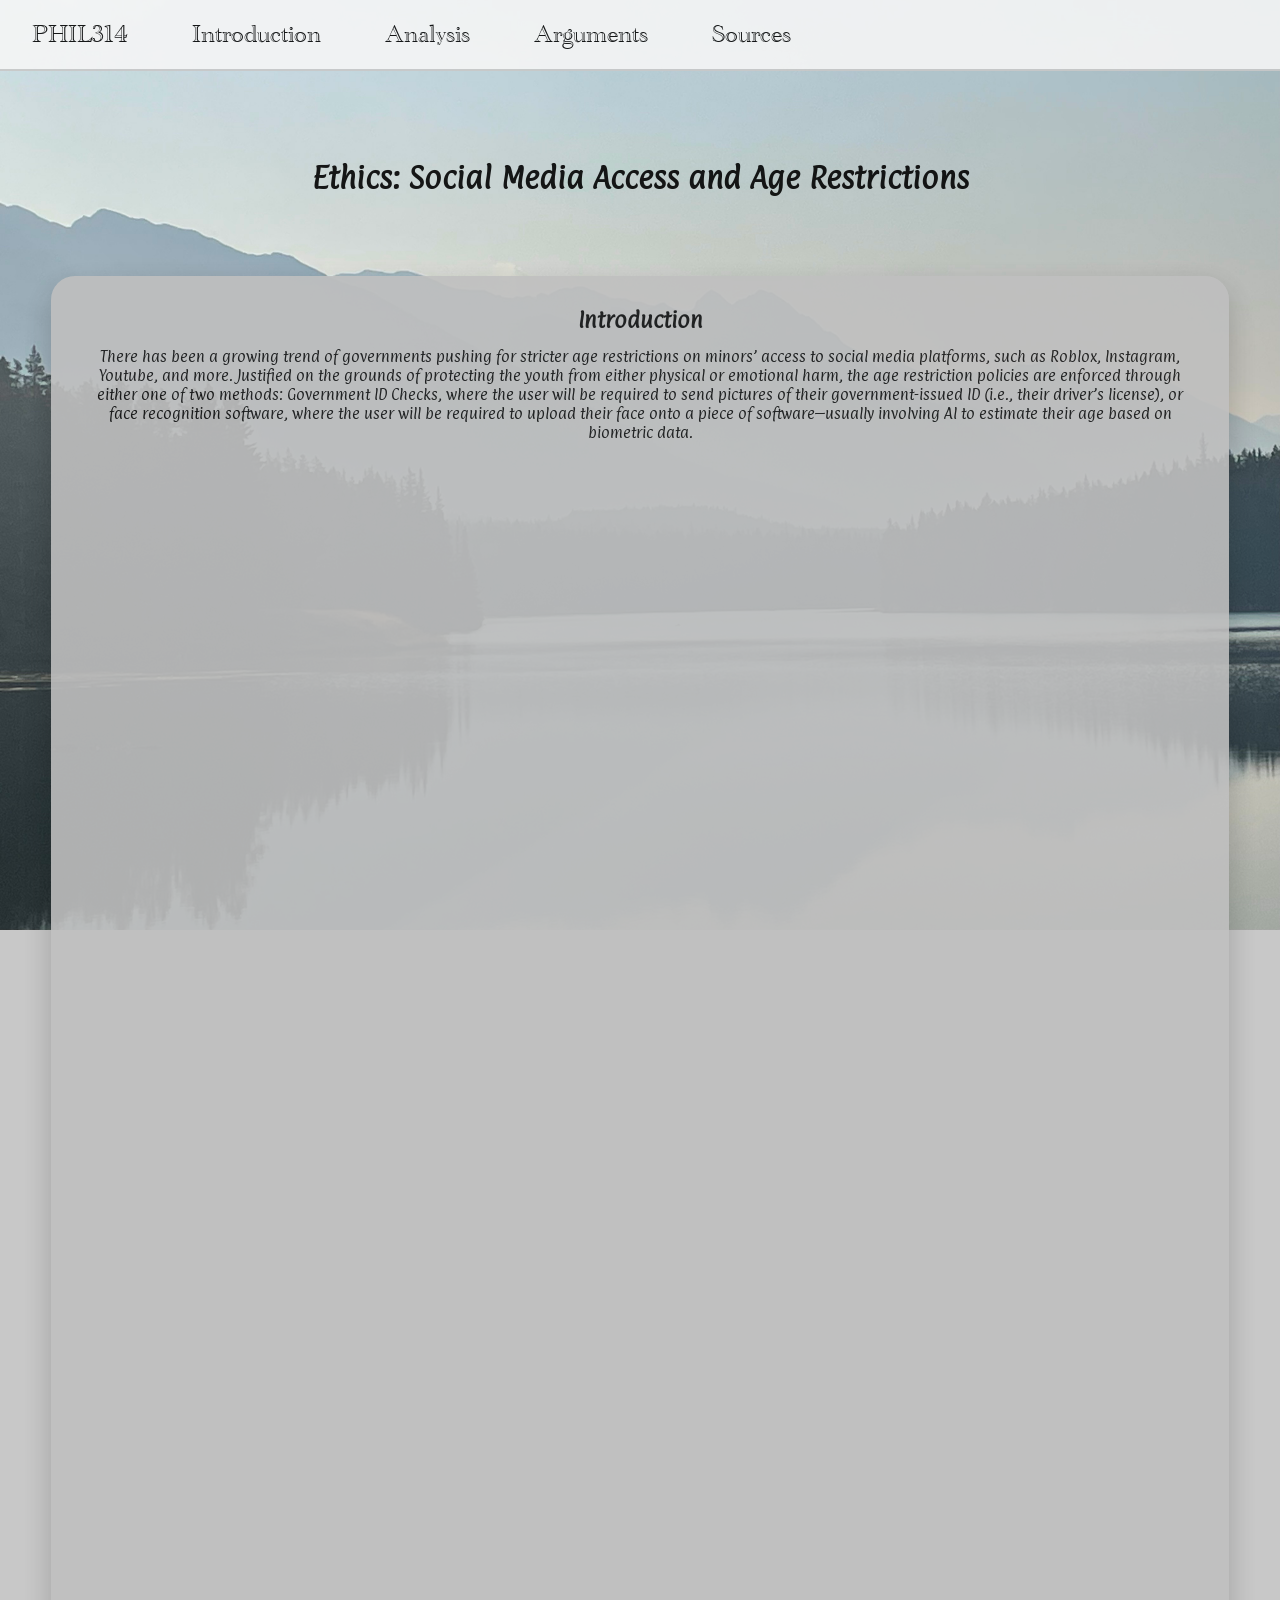
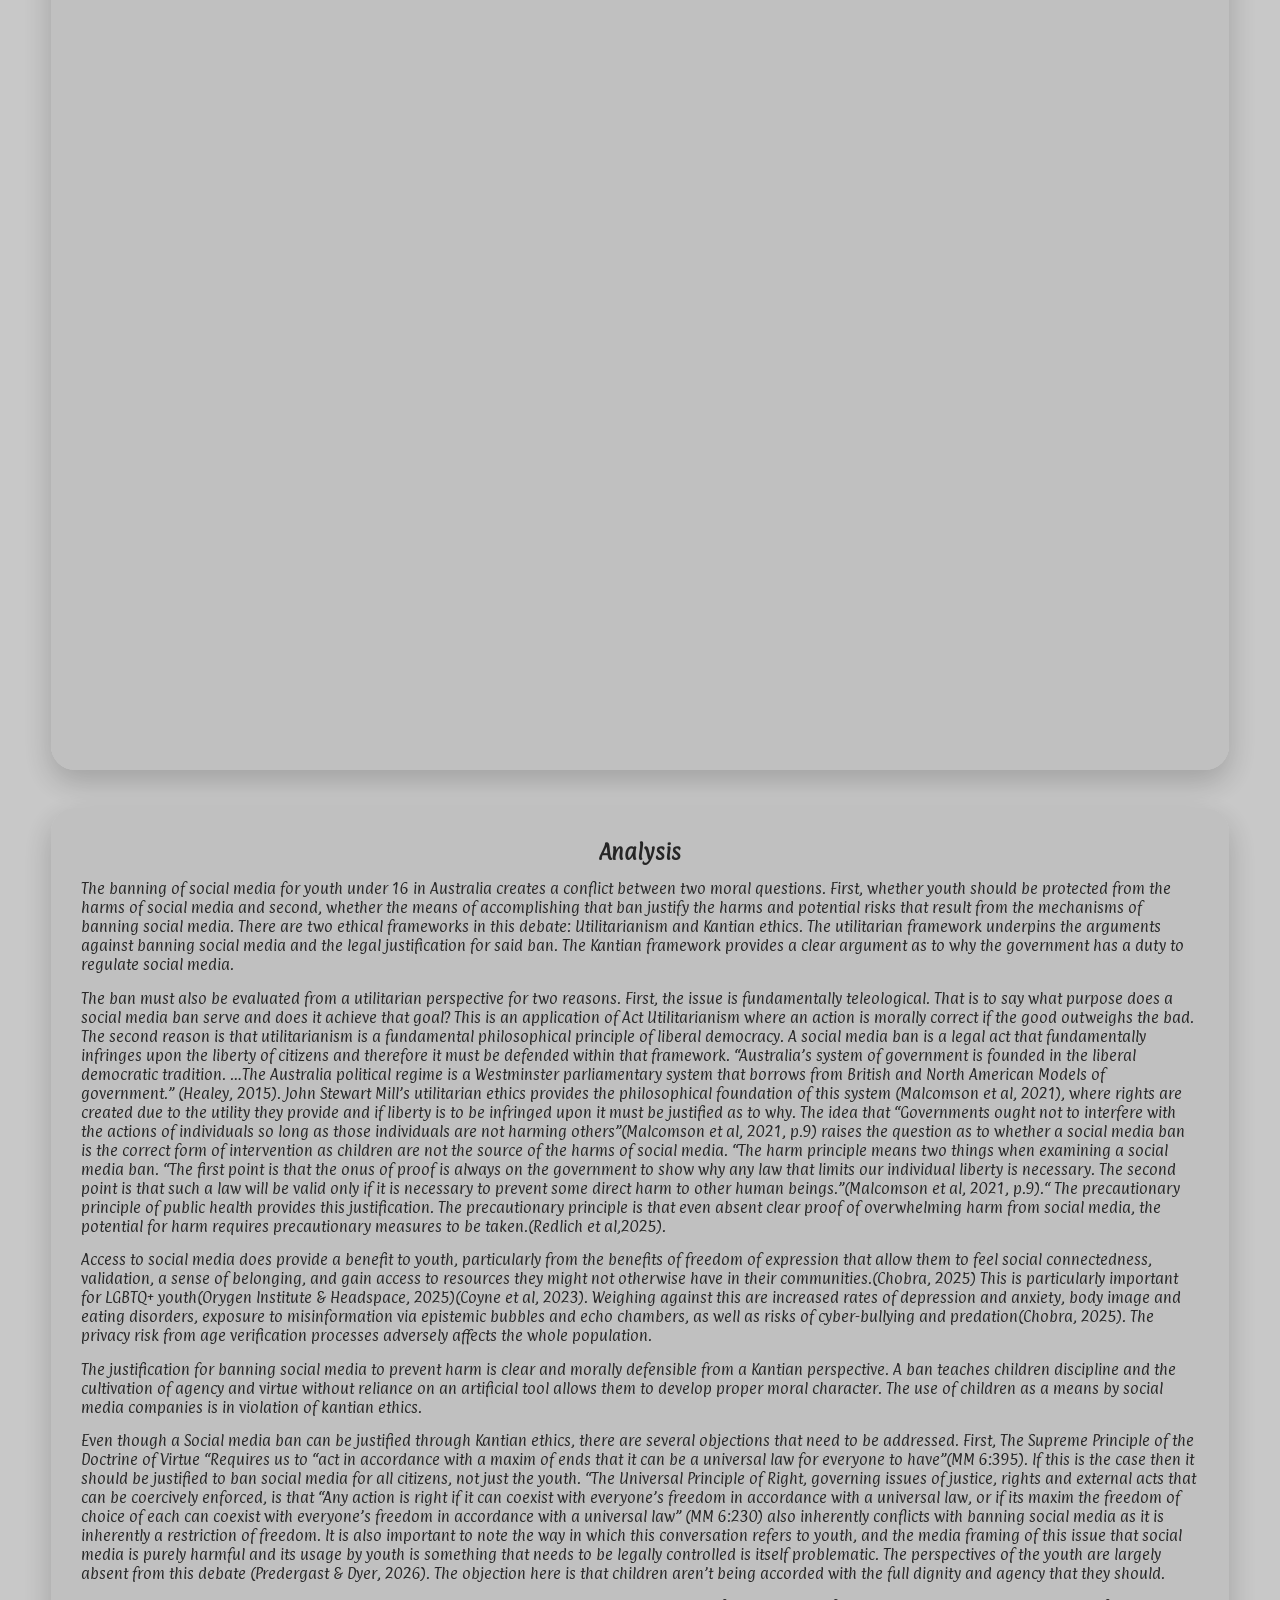
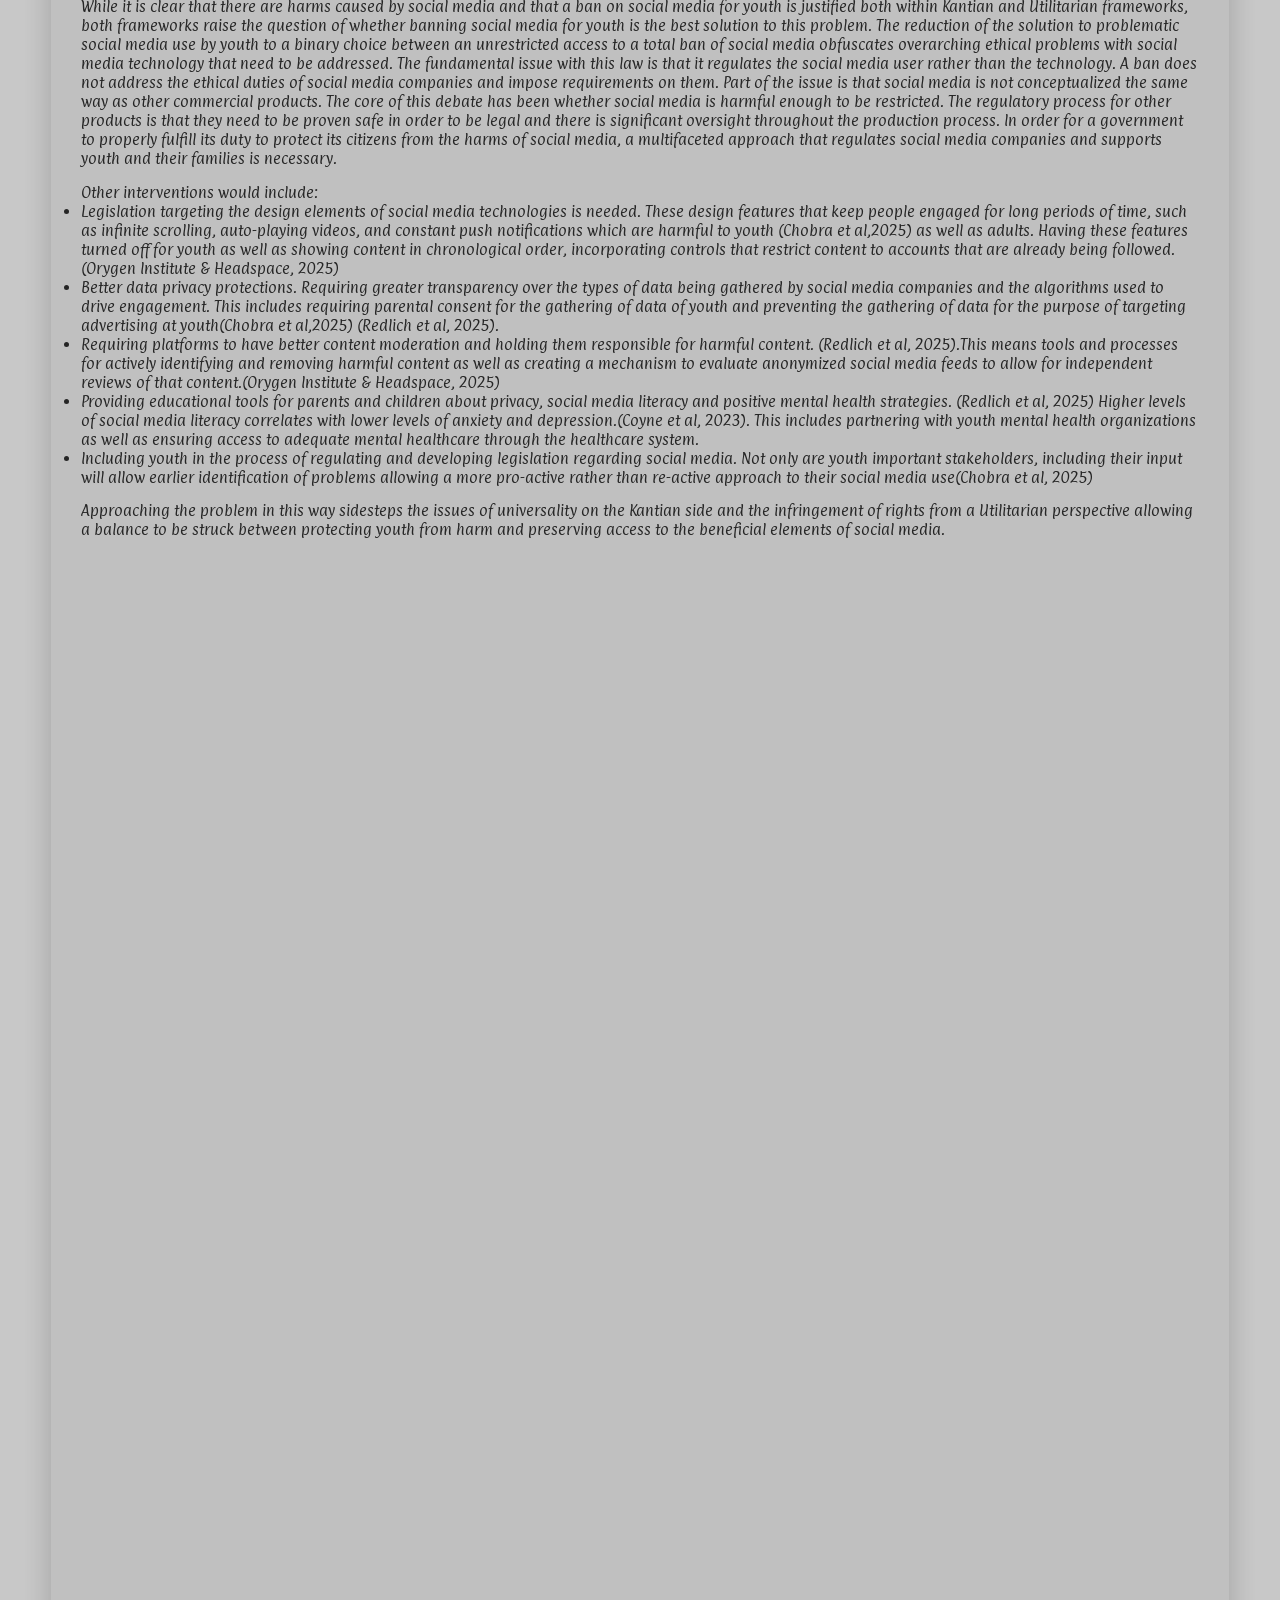
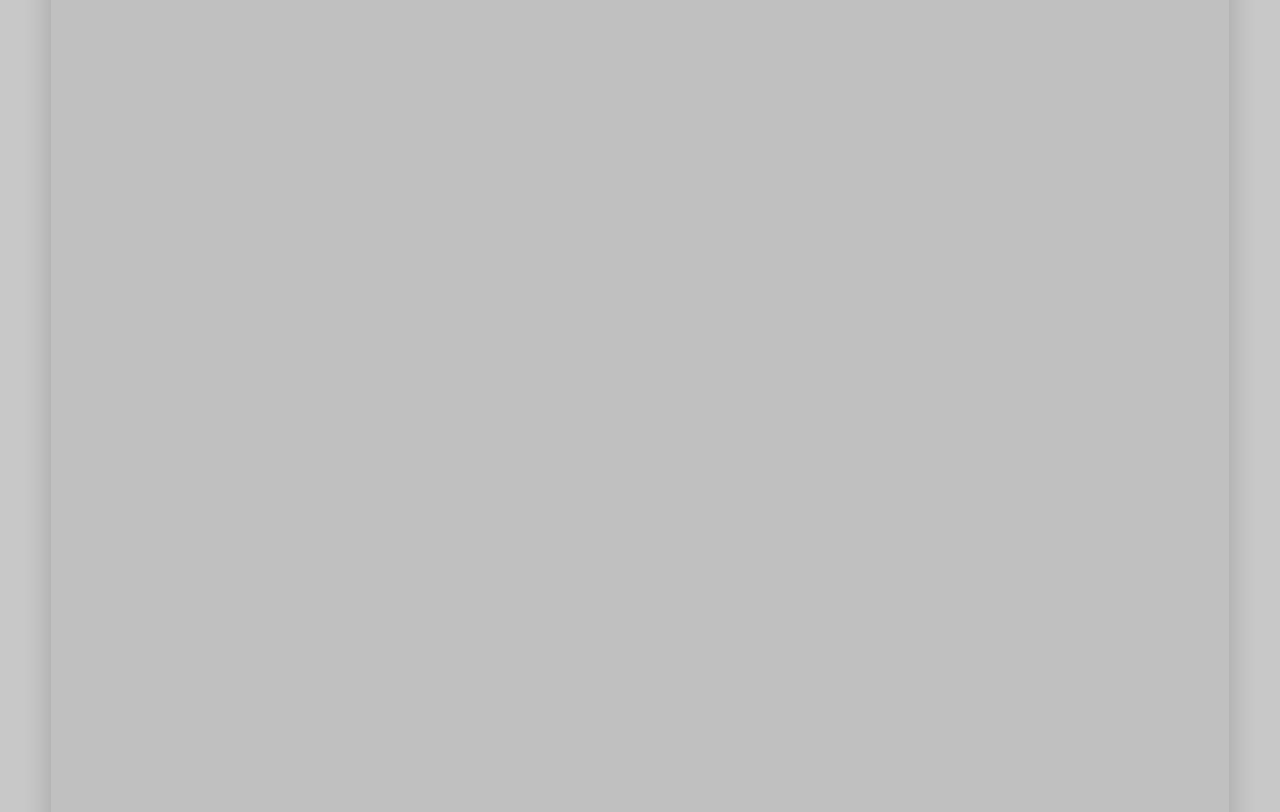
<file: index.html>
<!DOCTYPE html>
<html>

<head>
    <title>Ethics Website</title>
    <link rel="stylesheet" href="./stylesheet.css">
    <meta name="viewport" content="width=device-width, initial-scale=1.0" charset="UTF-8">
</head>

<body class="page bg-image">
    <header>
        <nav>
            <ul>
                <tittle>PHIL314</tittle> <!-- This title is completely optional. -->
                <a href="#introduction" data-nav>Introduction</a>
                <a href="#analysis" data-nav>Analysis</a>
                <a href="#arguments" data-nav>Arguments</a>
                <a href="#sources" data-nav>Sources</a>
            </ul>
        </nav>
    </header>
    <!-- The non-embedded section. -->
    <div class="title-page">
        <h1>Ethics: Social Media Access and Age Restrictions</h1>
    </div>

    <!-- The embedded sections. -->
    <section id="introduction" class="embed-section">
        <iframe data-embed="true" data-embed-id="introduction" src="introduction.html?embed=introduction"
            title="Introduction" scrolling="no"></iframe>
    </section>
    <section id="analysis" class="embed-section embed-section--clip">
        <div class="embed-frame">
            <iframe data-embed="true" data-embed-id="analysis" src="analysis.html?embed=analysis" title="Analysis"
                scrolling="no"></iframe>
        </div>
    </section>
    <section id="arguments" class="embed-section">
        <iframe data-embed="true" data-embed-id="arguments" src="arguments.html?embed=arguments" title="Arguments"
            scrolling="no"></iframe>
    </section>
    <section id="sources" class="embed-section">
        <iframe data-embed="true" data-embed-id="sources" src="sources.html?embed=sources" title="Sources"
            scrolling="no"></iframe>
    </section>

    <!-- DO NOT TOUCH!  -->
    <script>
        (function () {
            var header = document.querySelector("header");
            var links = document.querySelectorAll("nav a[data-nav]");
            var sections = document.querySelectorAll(".embed-section");
            var iframes = document.querySelectorAll("iframe[data-embed='true']");

            // To identify which header is currently active.
            function activeSectionId() {
                var navH = header.offsetHeight;
                var y = window.scrollY + navH + 32;
                var active = "top";
                sections.forEach(function (sec) {
                    if (sec.offsetTop <= y) active = sec.id;
                });
                return active;
            }
            // Changes the Nav bar activity based on what the header is
            function syncNavAndHeader() {
                var active = activeSectionId();
                header.dataset.activeSection = active;
                links.forEach(function (a) {
                    a.removeAttribute("id");
                    if (active !== "top" && a.getAttribute("href") === "#" + active) {
                        a.id = "active";
                    }
                });
            }

            function measureIframeDocHeight(doc) {
                var b = doc.body;
                var e = doc.documentElement;
                if (!b || !e) return 0;
                return Math.max(
                    b.scrollHeight,
                    e.scrollHeight,
                    b.offsetHeight,
                    e.offsetHeight
                );
            }

            // Resize iframes to match embedded document height (fonts / lists need offsetHeight + postMessage).
            function resizeIframeToContent(iframe) {
                try {
                    var doc = iframe.contentDocument || iframe.contentWindow.document;
                    if (!doc) return;
                    var height = measureIframeDocHeight(doc);
                    if (height > 0) {
                        var newH = Math.ceil(height) + 2;
                        var curH = parseFloat(iframe.style.height) || 0;
                        if (Math.abs(curH - newH) > 2) {
                            iframe.style.height = newH + "px";
                        }
                    }
                } catch (e) {
                    /* same-origin only */
                }
            }

            function resizeAllIframes() {
                iframes.forEach(function (iframe) {
                    resizeIframeToContent(iframe);
                });
            }

            if (document.fonts && document.fonts.ready) {
                document.fonts.ready.then(function () {
                    resizeAllIframes();
                    requestAnimationFrame(resizeAllIframes);
                });
            }

            iframes.forEach(function (iframe) {
                // Initial sizing once content is ready.
                iframe.addEventListener("load", function () {
                    resizeIframeToContent(iframe);
                    // Re-sync nav after layout changes.
                    requestAnimationFrame(syncNavAndHeader);
                });
            });

            window.addEventListener("resize", function () {
                iframes.forEach(function (iframe) {
                    resizeIframeToContent(iframe);
                });
                syncNavAndHeader();
            });

            // Allow embedded pages to request height updates after async layout changes.
            window.addEventListener("message", function (event) {
                var data = event && event.data;
                if (!data || data.type !== "iframe-resize" || !data.embedId) return;
                var iframe = document.querySelector("iframe[data-embed-id='" + data.embedId + "']");
                if (!iframe) return;
                if (typeof data.height === "number" && data.height > 0) {
                    var newH = Math.ceil(data.height) + 2;
                    var curH = parseFloat(iframe.style.height) || 0;
                    if (Math.abs(curH - newH) > 2) {
                        iframe.style.height = newH + "px";
                        requestAnimationFrame(syncNavAndHeader);
                    }
                }
            });

            // Syncing nav bar + header
            window.addEventListener("scroll", syncNavAndHeader, { passive: true });
            window.addEventListener("hashchange", syncNavAndHeader);
            window.addEventListener("load", function () {
                requestAnimationFrame(syncNavAndHeader);
                // In case load events happened before listeners or caching.
                resizeAllIframes();
            });
            syncNavAndHeader();
        })();
    </script>
</body>

</html>
</file>
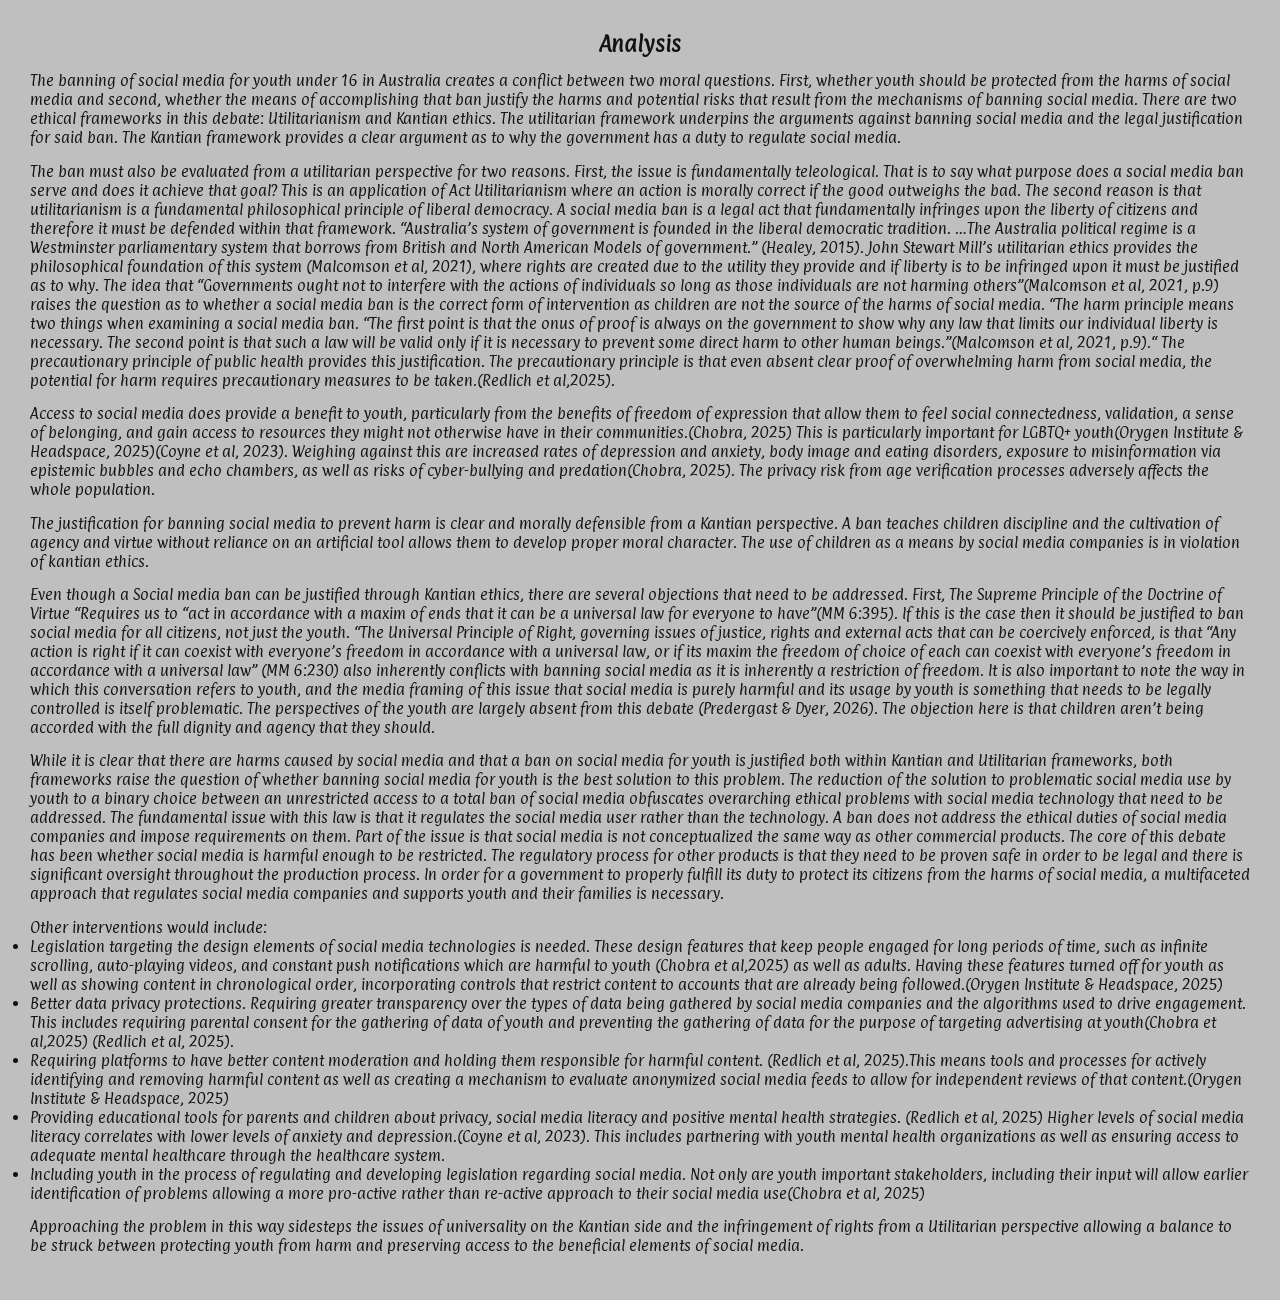
<file: analysis.html>
<!DOCTYPE html>

<html>

<head>
    <title>Ethics Website</title>
    <link rel="stylesheet" href="./stylesheet.css">
    <meta name="viewport" content="width=device-width, initial-scale=1.0" charset="UTF-8">
</head>

<body class="embedded analysis">
    <section>
        <h2>Analysis</h2>
        <!-- Evaluation(s) here -->
        <p>The banning of social media for youth under 16 in Australia creates a conflict between two moral questions.
            First, whether youth should be protected from the harms of social media and second, whether the means of
            accomplishing that ban justify the harms and potential risks that result from the mechanisms of banning
            social media. There are two ethical frameworks in this debate: Utilitarianism and Kantian ethics. The
            utilitarian framework underpins the arguments against banning social media and the legal justification for
            said ban. The Kantian framework provides a clear argument as to why the government has a duty to regulate
            social media.
        </p>
        <p>The ban must also be evaluated from a utilitarian perspective for two reasons. First, the issue is
            fundamentally teleological. That is to say what purpose does a social media ban serve and does it achieve
            that goal? This is an application of Act Utilitarianism where an action is morally correct if the good
            outweighs the bad. The second reason is that utilitarianism is a fundamental philosophical principle of
            liberal democracy. A social media ban is a legal act that fundamentally infringes upon the liberty of
            citizens and therefore it must be defended within that framework. “Australia’s system of government is
            founded in the liberal democratic tradition. …The Australia political regime is a Westminster parliamentary
            system that borrows from British and North American Models of government.” (Healey, 2015). John Stewart
            Mill’s utilitarian ethics provides the philosophical foundation of this system (Malcomson et al, 2021),
            where rights are created due to the utility they provide and if liberty is to be infringed upon it must be
            justified as to why. The idea that “Governments ought not to interfere with the actions of individuals so
            long as those individuals are not harming others”(Malcomson et al, 2021, p.9) raises the question as to
            whether a social media ban is the correct form of intervention as children are not the source of the harms
            of social media. “The harm principle means two things when examining a social media ban. “The first point is
            that the onus of proof is always on the government to show why any law that limits our individual liberty is
            necessary. The second point is that such a law will be valid only if it is necessary to prevent some direct
            harm to other human beings.”(Malcomson et al, 2021, p.9).“ The precautionary principle of public health
            provides this justification. The precautionary principle is that even absent clear proof of overwhelming
            harm from social media, the potential for harm requires precautionary measures to be taken.(Redlich et
            al,2025).</p>
        <p>Access to social media does provide a benefit to youth, particularly from the benefits of freedom of
            expression that allow them to feel social connectedness, validation, a sense of belonging, and gain access
            to resources they might not otherwise have in their communities.(Chobra, 2025) This is particularly
            important for LGBTQ+ youth(Orygen Institute & Headspace, 2025)(Coyne et al, 2023). Weighing against this are
            increased rates of depression and anxiety, body image and eating disorders, exposure to misinformation via
            epistemic bubbles and echo chambers, as well as risks of cyber-bullying and predation(Chobra, 2025). The
            privacy risk from age verification processes adversely affects the whole population.
        </p>
        <p>The justification for banning social media to prevent harm is clear and morally defensible from a Kantian
            perspective. A ban teaches children discipline and the cultivation of agency and virtue without reliance on
            an artificial tool allows them to develop proper moral character. The use of children as a means by social
            media companies is in violation of kantian ethics.
        </p>
        <p>
            Even though a Social media ban can be justified through Kantian ethics, there are several objections that
            need to be addressed. First, The Supreme Principle of the Doctrine of Virtue “Requires us to “act in
            accordance with a maxim of ends that it can be a universal law for everyone to have”(MM 6:395). If this is
            the case then it should be justified to ban social media for all citizens, not just the youth. “The
            Universal Principle of Right, governing issues of justice, rights and external acts that can be coercively
            enforced, is that “Any action is right if it can coexist with everyone’s freedom in accordance with a
            universal law, or if its maxim the freedom of choice of each can coexist with everyone’s freedom in
            accordance with a universal law” (MM 6:230) also inherently conflicts with banning social media as it is
            inherently a restriction of freedom. It is also important to note the way in which this conversation refers
            to youth, and the media framing of this issue that social media is purely harmful and its usage by youth is
            something that needs to be legally controlled is itself problematic. The perspectives of the youth are
            largely absent from this debate (Predergast & Dyer, 2026). The objection here is that children aren’t being
            accorded with the full dignity and agency that they should.
        </p>
        <p>While it is clear that there are harms caused by social media and that a ban on social media for youth is
            justified both within Kantian and Utilitarian frameworks, both frameworks raise the question of whether
            banning social media for youth is the best solution to this problem. The reduction of the solution to
            problematic social media use by youth to a binary choice between an unrestricted access to a total ban of
            social media obfuscates overarching ethical problems with social media technology that need to be addressed.
            The fundamental issue with this law is that it regulates the social media user rather than the technology. A
            ban does not address the ethical duties of social media companies and impose requirements on them. Part of
            the issue is that social media is not conceptualized the same way as other commercial products. The core of
            this debate has been whether social media is harmful enough to be restricted. The regulatory process for
            other products is that they need to be proven safe in order to be legal and there is significant oversight
            throughout the production process. In order for a government to properly fulfill its duty to protect its
            citizens from the harms of social media, a multifaceted approach that regulates social media companies and
            supports youth and their families is necessary. </p>
        <ul>
            Other interventions would include:
            <li>Legislation targeting the design elements of social media technologies is needed. These design features
                that keep people engaged for long periods of time, such as infinite scrolling, auto-playing videos, and
                constant push notifications which are harmful to youth (Chobra et al,2025) as well as adults. Having
                these features turned off for youth as well as showing content in chronological order, incorporating
                controls that restrict content to accounts that are already being followed.(Orygen Institute &
                Headspace, 2025)</li>
            <li>Better data privacy protections. Requiring greater transparency over the types of data being gathered by
                social media companies and the algorithms used to drive engagement. This includes requiring parental
                consent for the gathering of data of youth and preventing the gathering of data for the purpose of
                targeting advertising at youth(Chobra et al,2025) (Redlich et al, 2025).</li>
            <li>Requiring platforms to have better content moderation and holding them responsible for harmful content.
                (Redlich et al, 2025).This means tools and processes for actively identifying and removing harmful
                content as well as creating a mechanism to evaluate anonymized social media feeds to allow for
                independent reviews of that content.(Orygen Institute & Headspace, 2025)</li>
            <li>Providing educational tools for parents and children about privacy, social media literacy and positive
                mental health strategies. (Redlich et al, 2025) Higher levels of social media literacy correlates with
                lower levels of anxiety and depression.(Coyne et al, 2023). This includes partnering with youth mental
                health organizations as well as ensuring access to adequate mental healthcare through the healthcare
                system.</li>
            <li>Including youth in the process of regulating and developing legislation regarding social media. Not only
                are youth important stakeholders, including their input will allow earlier identification of problems
                allowing a more pro-active rather than re-active approach to their social media use(Chobra et al, 2025)
            </li>
        </ul>
        <p>Approaching the problem in this way sidesteps the issues of universality on the Kantian side and the
            infringement of rights from a Utilitarian perspective allowing a balance to be struck between protecting
            youth from harm and preserving access to the beneficial elements of social media.</p>
    </section>
    <script>
        (function () {
            var embedId = new URLSearchParams(window.location.search).get("embed");
            if (!embedId) return;

            function measureHeight() {
                var b = document.body;
                var e = document.documentElement;
                if (!b || !e) return 0;
                return Math.max(
                    b.scrollHeight,
                    e.scrollHeight,
                    b.offsetHeight,
                    e.offsetHeight
                );
            }

            var lastPostedHeight = 0;
            var stableCount = 0;
            var debounceTimer = null;
            var ro = null;

            // Only stop once height stabilizes (prevents infinite feedback loops).
            function maybeStop() {
                // When the height hasn’t changed much for a few checks, we assume we’re at the end.
                if (stableCount >= 3 && ro) {
                    ro.disconnect();
                    ro = null;
                }
            }

            function postHeightNow() {
                var height = measureHeight();
                if (!(height > 0)) return;

                var h = Math.ceil(height);
                var delta = lastPostedHeight ? Math.abs(h - lastPostedHeight) : 99999;

                // Treat tiny diffs as “stable” to avoid subpixel churn.
                if (delta <= 2) {
                    stableCount += 1;
                } else {
                    stableCount = 0;
                    lastPostedHeight = h;
                }

                maybeStop();

                // Post only when we think we still need to adjust.
                if (delta > 2 || lastPostedHeight === 0) {
                    window.parent.postMessage(
                        { type: "iframe-resize", embedId: embedId, height: h },
                        "*"
                    );
                }
            }

            function schedulePostHeight() {
                if (debounceTimer) clearTimeout(debounceTimer);
                debounceTimer = setTimeout(function () {
                    debounceTimer = null;
                    postHeightNow();
                }, 80);
            }

            window.addEventListener("load", schedulePostHeight);
            window.addEventListener("resize", schedulePostHeight);

            schedulePostHeight();
            requestAnimationFrame(schedulePostHeight);
            requestAnimationFrame(schedulePostHeight);

            if (document.fonts && document.fonts.ready) {
                document.fonts.ready.then(function () {
                    schedulePostHeight();
                    requestAnimationFrame(schedulePostHeight);
                });
            }

            // ResizeObserver can cause feedback loops when the parent adjusts iframe height.
            // We keep it, but we disconnect once the layout stops changing.
            if (window.ResizeObserver) {
                ro = new ResizeObserver(function () {
                    schedulePostHeight();
                });
                ro.observe(document.documentElement);
            }
        })();
    </script>
</body>

</html>
</file>
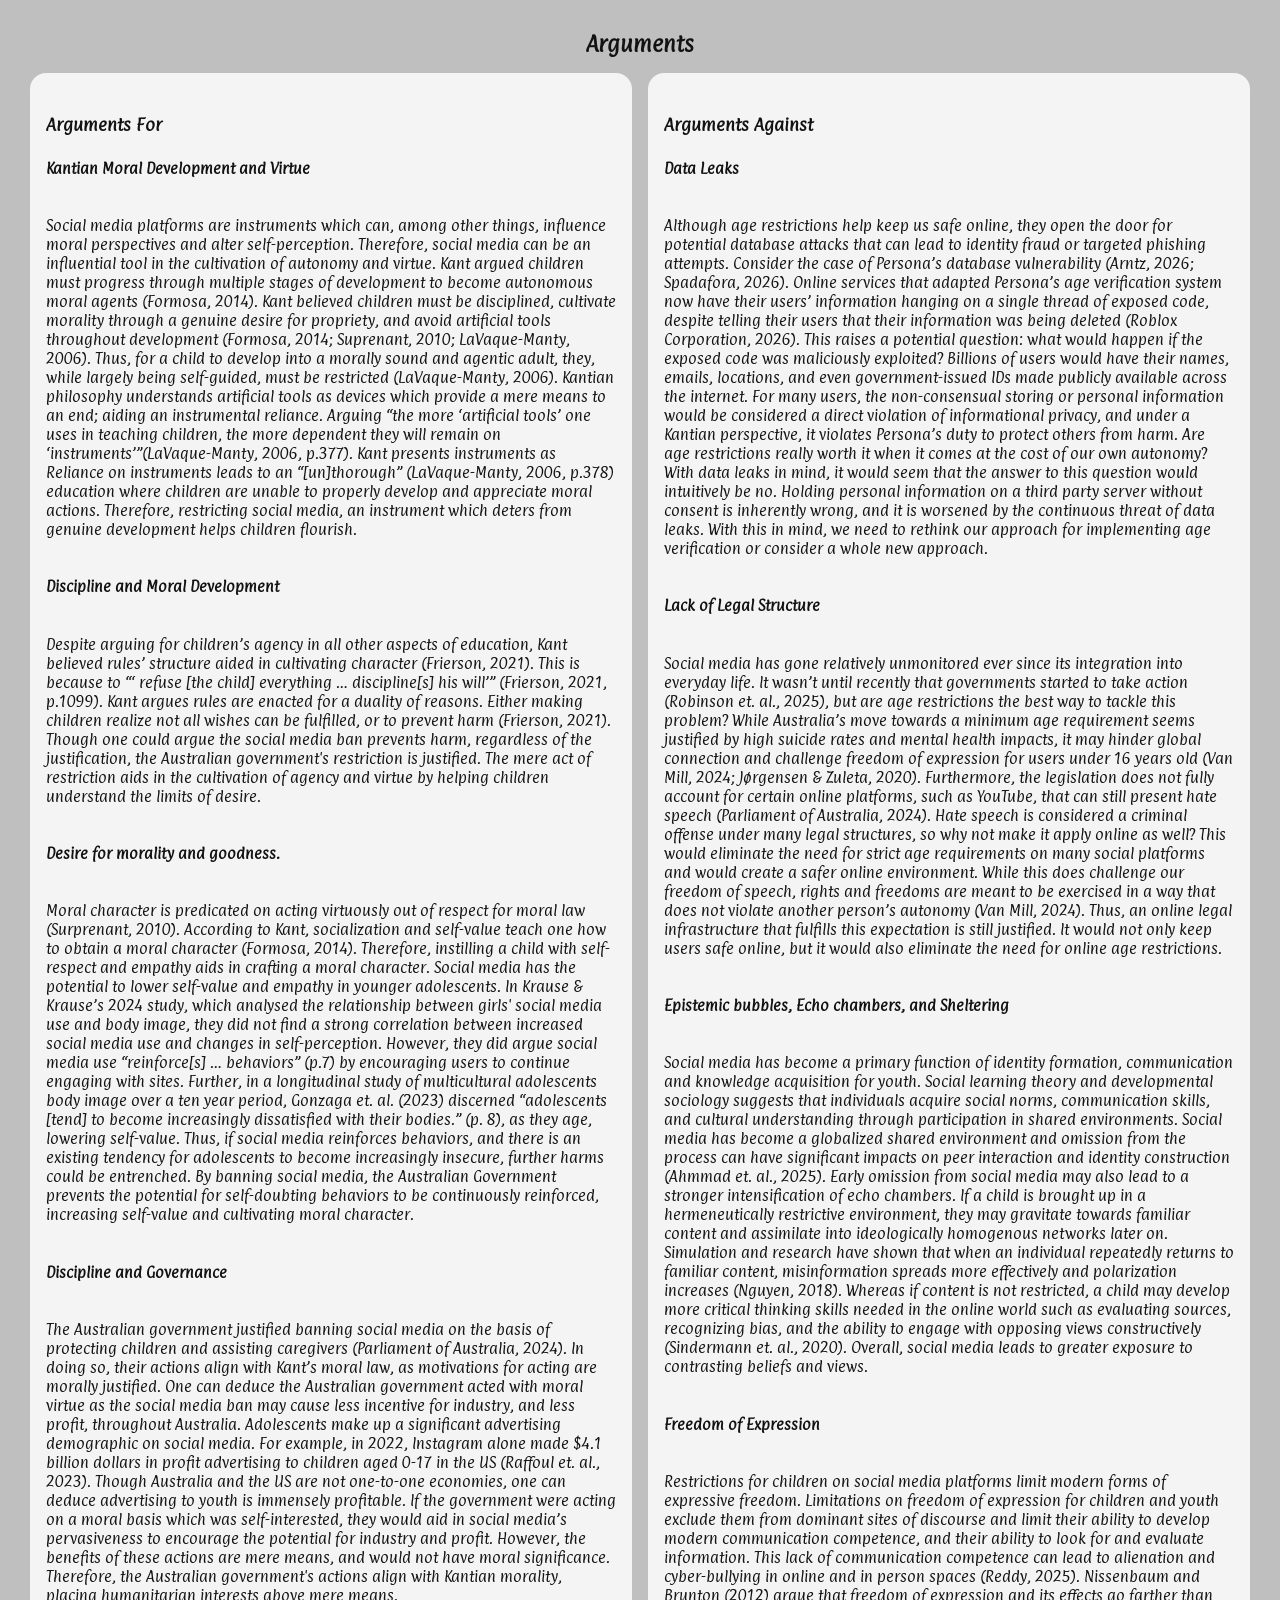
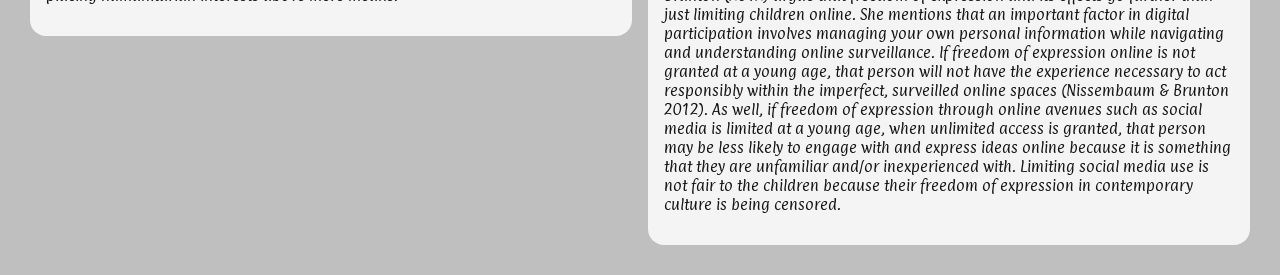
<file: arguments.html>
<!DOCTYPE html>

<html>

<head>
    <title>Ethics Website</title>
    <link rel="stylesheet" href="./stylesheet.css">
    <meta name="viewport" content="width=device-width, initial-scale=1.0" charset="UTF-8">
</head>

<body class="embedded arguments">
    <section class="arguments-page">
        <h2>Arguments</h2>
        <div class="arguments-grid">
            <div class="argument-column">
                <h3>Arguments For</h3>
                <h4>Kantian Moral Development and Virtue</h4>
                <p>
                    Social media platforms are instruments which can, among other things, influence moral perspectives
                    and alter self-perception. Therefore, social media can be an influential tool in the cultivation of
                    autonomy and virtue.

                    Kant argued children must progress through multiple stages of development to become autonomous moral
                    agents (Formosa, 2014). Kant believed children must be disciplined, cultivate morality through a
                    genuine desire for propriety, and avoid artificial tools throughout development (Formosa, 2014;
                    Suprenant, 2010; LaVaque-Manty, 2006). Thus, for a child to develop into a morally sound and agentic
                    adult, they, while largely being self-guided, must be restricted (LaVaque-Manty, 2006).

                    Kantian philosophy understands artificial tools as devices which provide a mere means to an end;
                    aiding an instrumental reliance. Arguing “the more ‘artificial tools’ one uses in teaching children,
                    the more dependent they will remain on ‘instruments’”(LaVaque-Manty, 2006, p.377). Kant presents
                    instruments as Reliance on instruments leads to an “[un]thorough” (LaVaque-Manty, 2006, p.378)
                    education where children are unable to properly develop and appreciate moral actions. Therefore,
                    restricting social media, an instrument which deters from genuine development helps children
                    flourish.
                </p>
                <h4>Discipline and Moral Development</h4>
                <p>
                    Despite arguing for children’s agency in all other aspects of education, Kant believed rules’
                    structure aided in cultivating character (Frierson, 2021). This is because to “‘ refuse [the child]
                    everything … discipline[s] his will’” (Frierson, 2021, p.1099). Kant argues rules are enacted for a
                    duality of reasons. Either making children realize not all wishes can be fulfilled, or to prevent
                    harm (Frierson, 2021). Though one could argue the social media ban prevents harm, regardless of the
                    justification, the Australian government's restriction is justified. The mere act of restriction
                    aids in the cultivation of agency and virtue by helping children understand the limits of desire.
                </p>
                <h4>Desire for morality and goodness.</h4>
                <p>
                    Moral character is predicated on acting virtuously out of respect for moral law (Surprenant, 2010).
                    According to Kant, socialization and self-value teach one how to obtain a moral character (Formosa,
                    2014). Therefore, instilling a child with self-respect and empathy aids in crafting a moral
                    character. Social media has the potential to lower self-value and empathy in younger adolescents. In
                    Krause & Krause’s 2024 study, which analysed the relationship between girls' social media use and
                    body image, they did not find a strong correlation between increased social media use and changes in
                    self-perception. However, they did argue social media use “reinforce[s] … behaviors” (p.7) by
                    encouraging users to continue engaging with sites. Further, in a longitudinal study of multicultural
                    adolescents body image over a ten year period, Gonzaga et. al. (2023) discerned “adolescents [tend]
                    to become increasingly dissatisfied with their bodies.” (p. 8), as they age, lowering self-value.
                    Thus, if social media reinforces behaviors, and there is an existing tendency for adolescents to
                    become increasingly insecure, further harms could be entrenched. By banning social media, the
                    Australian Government prevents the potential for self-doubting behaviors to be continuously
                    reinforced, increasing self-value and cultivating moral character.
                </p>
                <h4>Discipline and Governance</h4>
                <p>
                    The Australian government justified banning social media on the basis of protecting children and
                    assisting caregivers (Parliament of Australia, 2024). In doing so, their actions align with Kant’s
                    moral law, as motivations for acting are morally justified. One can deduce the Australian government
                    acted with moral virtue as the social media ban may cause less incentive for industry, and less
                    profit, throughout Australia. Adolescents make up a significant advertising demographic on social
                    media. For example, in 2022, Instagram alone made $4.1 billion dollars in profit advertising to
                    children aged 0-17 in the US (Raffoul et. al., 2023). Though Australia and the US are not one-to-one
                    economies, one can deduce advertising to youth is immensely profitable. If the government were
                    acting on a moral basis which was self-interested, they would aid in social media’s pervasiveness to
                    encourage the potential for industry and profit. However, the benefits of these actions are mere
                    means, and would not have moral significance. Therefore, the Australian government's actions align
                    with Kantian morality, placing humanitarian interests above mere means.
                </p>
            </div>
            <div class="argument-column">
                <h3>Arguments Against</h3>
                <h4>Data Leaks</h4>
                <p>
                    Although age restrictions help keep us safe online, they open the door for potential database
                    attacks that can lead to identity fraud or targeted phishing attempts. Consider the case of
                    Persona’s database vulnerability (Arntz, 2026; Spadafora, 2026). Online services that adapted
                    Persona’s age verification system now have their users’ information hanging on a single thread of
                    exposed code, despite telling their users that their information was being deleted (Roblox
                    Corporation, 2026). This raises a potential question: what would happen if the exposed code was
                    maliciously exploited? Billions of users would have their names, emails, locations, and even
                    government-issued IDs made publicly available across the internet. For many users, the
                    non-consensual storing or personal information would be considered a direct violation of
                    informational privacy, and under a Kantian perspective, it violates Persona’s duty to protect others
                    from harm. Are age restrictions really worth it when it comes at the cost of our own autonomy? With
                    data leaks in mind, it would seem that the answer to this question would intuitively be no. Holding
                    personal information on a third party server without consent is inherently wrong, and it is worsened
                    by the continuous threat of data leaks. With this in mind, we need to rethink our approach for
                    implementing age verification or consider a whole new approach.
                </p>
                <h4>Lack of Legal Structure</h4>
                <p>
                    Social media has gone relatively unmonitored ever since its integration into everyday life. It
                    wasn’t until recently that governments started to take action (Robinson et. al., 2025), but are age
                    restrictions the best way to tackle this problem? While Australia’s move towards a minimum age
                    requirement seems justified by high suicide rates and mental health impacts, it may hinder global
                    connection and challenge freedom of expression for users under 16 years old (Van Mill, 2024;
                    Jørgensen & Zuleta, 2020). Furthermore, the legislation does not fully account for certain online
                    platforms, such as YouTube, that can still present hate speech (Parliament of Australia, 2024). Hate
                    speech is considered a criminal offense under many legal structures, so why not make it apply online
                    as well? This would eliminate the need for strict age requirements on many social platforms and
                    would create a safer online environment. While this does challenge our freedom of speech, rights and
                    freedoms are meant to be exercised in a way that does not violate another person’s autonomy (Van
                    Mill, 2024). Thus, an online legal infrastructure that fulfills this expectation is still justified.
                    It would not only keep users safe online, but it would also eliminate the need for online age
                    restrictions.

                </p>
                <h4>Epistemic bubbles, Echo chambers, and Sheltering</h4>
                <p>
                    Social media has become a primary function of identity formation, communication and knowledge
                    acquisition for youth. Social learning theory and developmental sociology suggests that individuals
                    acquire social norms, communication skills, and cultural understanding through participation in
                    shared environments. Social media has become a globalized shared environment and omission from the
                    process can have significant impacts on peer interaction and identity construction (Ahmmad et. al.,
                    2025). Early omission from social media may also lead to a stronger intensification of echo
                    chambers. If a child is brought up in a hermeneutically restrictive environment, they may gravitate
                    towards familiar content and assimilate into ideologically homogenous networks later on. Simulation
                    and research have shown that when an individual repeatedly returns to familiar content,
                    misinformation spreads more effectively and polarization increases (Nguyen, 2018). Whereas if
                    content is not restricted, a child may develop more critical thinking skills needed in the online
                    world such as evaluating sources, recognizing bias, and the ability to engage with opposing views
                    constructively (Sindermann et. al., 2020). Overall, social media leads to greater exposure to
                    contrasting beliefs and views.

                </p>
                <h4>Freedom of Expression</h4>
                <p>
                    Restrictions for children on social media platforms limit modern forms of expressive freedom.
                    Limitations on freedom of expression for children and youth exclude them from dominant sites of
                    discourse and limit their ability to develop modern communication competence, and their ability to
                    look for and evaluate information. This lack of communication competence can lead to alienation and
                    cyber-bullying in online and in person spaces (Reddy, 2025). Nissenbaum and Brunton (2012) argue
                    that freedom of expression and its effects go farther than just limiting children online. She
                    mentions that an important factor in digital participation involves managing your own personal
                    information while navigating and understanding online surveillance. If freedom of expression online
                    is not granted at a young age, that person will not have the experience necessary to act responsibly
                    within the imperfect, surveilled online spaces (Nissembaum & Brunton 2012). As well, if freedom of
                    expression through online avenues such as social media is limited at a young age, when unlimited
                    access is granted, that person may be less likely to engage with and express ideas online because it
                    is something that they are unfamiliar and/or inexperienced with. Limiting social media use is not
                    fair to the children because their freedom of expression in contemporary culture is being censored.
                </p>
            </div>
        </div>
    </section>
    <script>
        (function () {
            var embedId = new URLSearchParams(window.location.search).get("embed");
            if (!embedId) return;

            function postHeight() {
                var bodyHeight = document.body ? document.body.scrollHeight : 0;
                var htmlHeight = document.documentElement ? document.documentElement.scrollHeight : 0;
                var height = Math.max(bodyHeight, htmlHeight);
                if (height > 0) {
                    window.parent.postMessage({ type: "iframe-resize", embedId: embedId, height: height }, "*");
                }
            }

            window.addEventListener("load", postHeight);
            window.addEventListener("resize", postHeight);
            postHeight();
        })();
    </script>
</body>

</html>
</file>
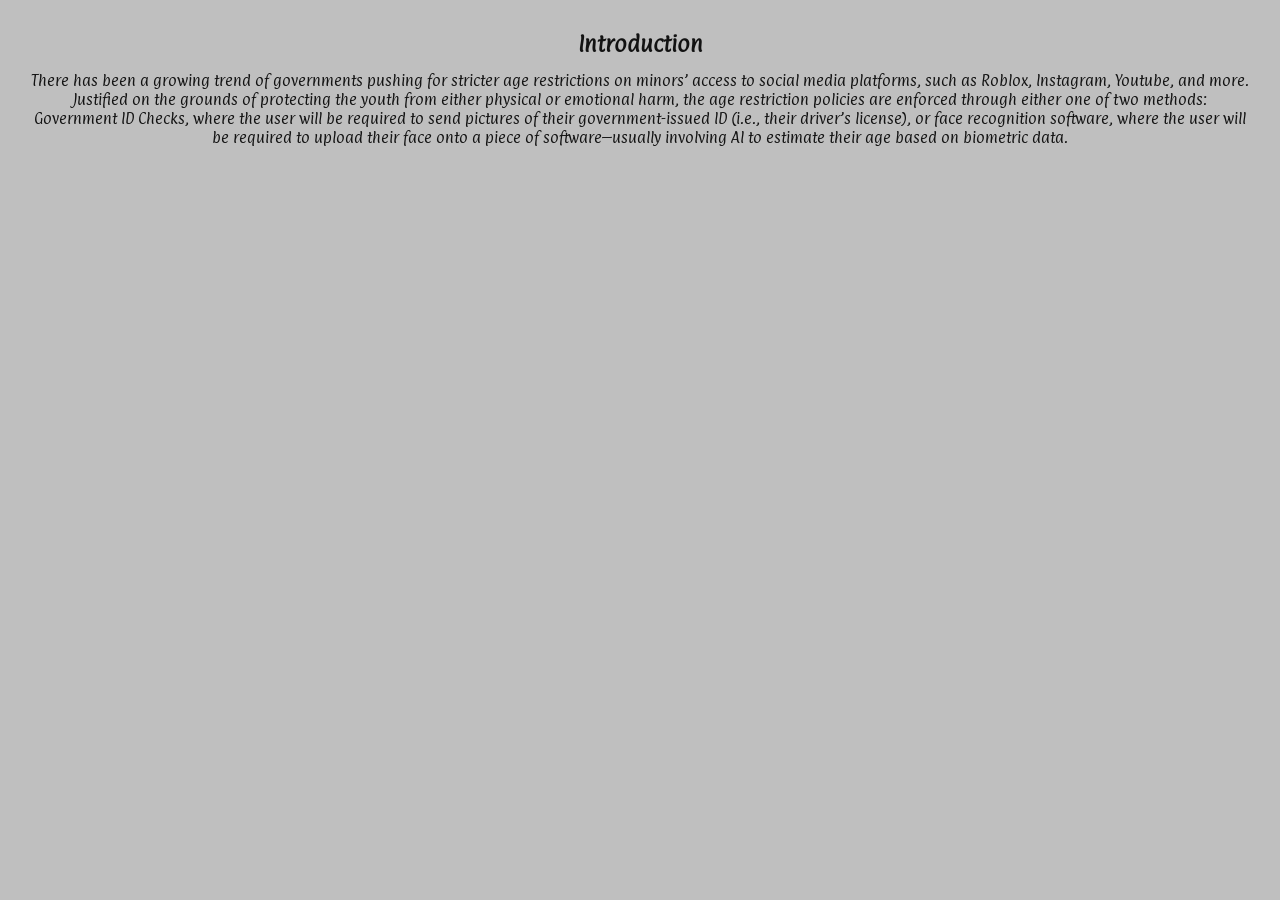
<file: introduction.html>
<!DOCTYPE html>
<html>

<head>
    <title>Ethics Website</title>
    <link rel="stylesheet" href="./stylesheet.css">
    <meta name="viewport" content="width=device-width, initial-scale=1.0" charset="UTF-8">
</head>

<body class="embedded">
    <section>
        <div class="bg-image"></div>
        <h2>Introduction</h2>
        <p class="rounded-section">
            There has been a growing trend of governments pushing for stricter age restrictions on minors’ access to
            social media platforms, such as Roblox, Instagram, Youtube, and more. Justified on the grounds of protecting
            the youth from either physical or emotional harm, the age restriction policies are enforced through either
            one of two methods: Government ID Checks, where the user will be required to send pictures of their
            government-issued ID (i.e., their driver’s license), or face recognition software, where the user will be
            required to upload their face onto a piece of software–usually involving AI to estimate their age based on
            biometric data.
        </p>
    </section>
</body>

</html>
</file>
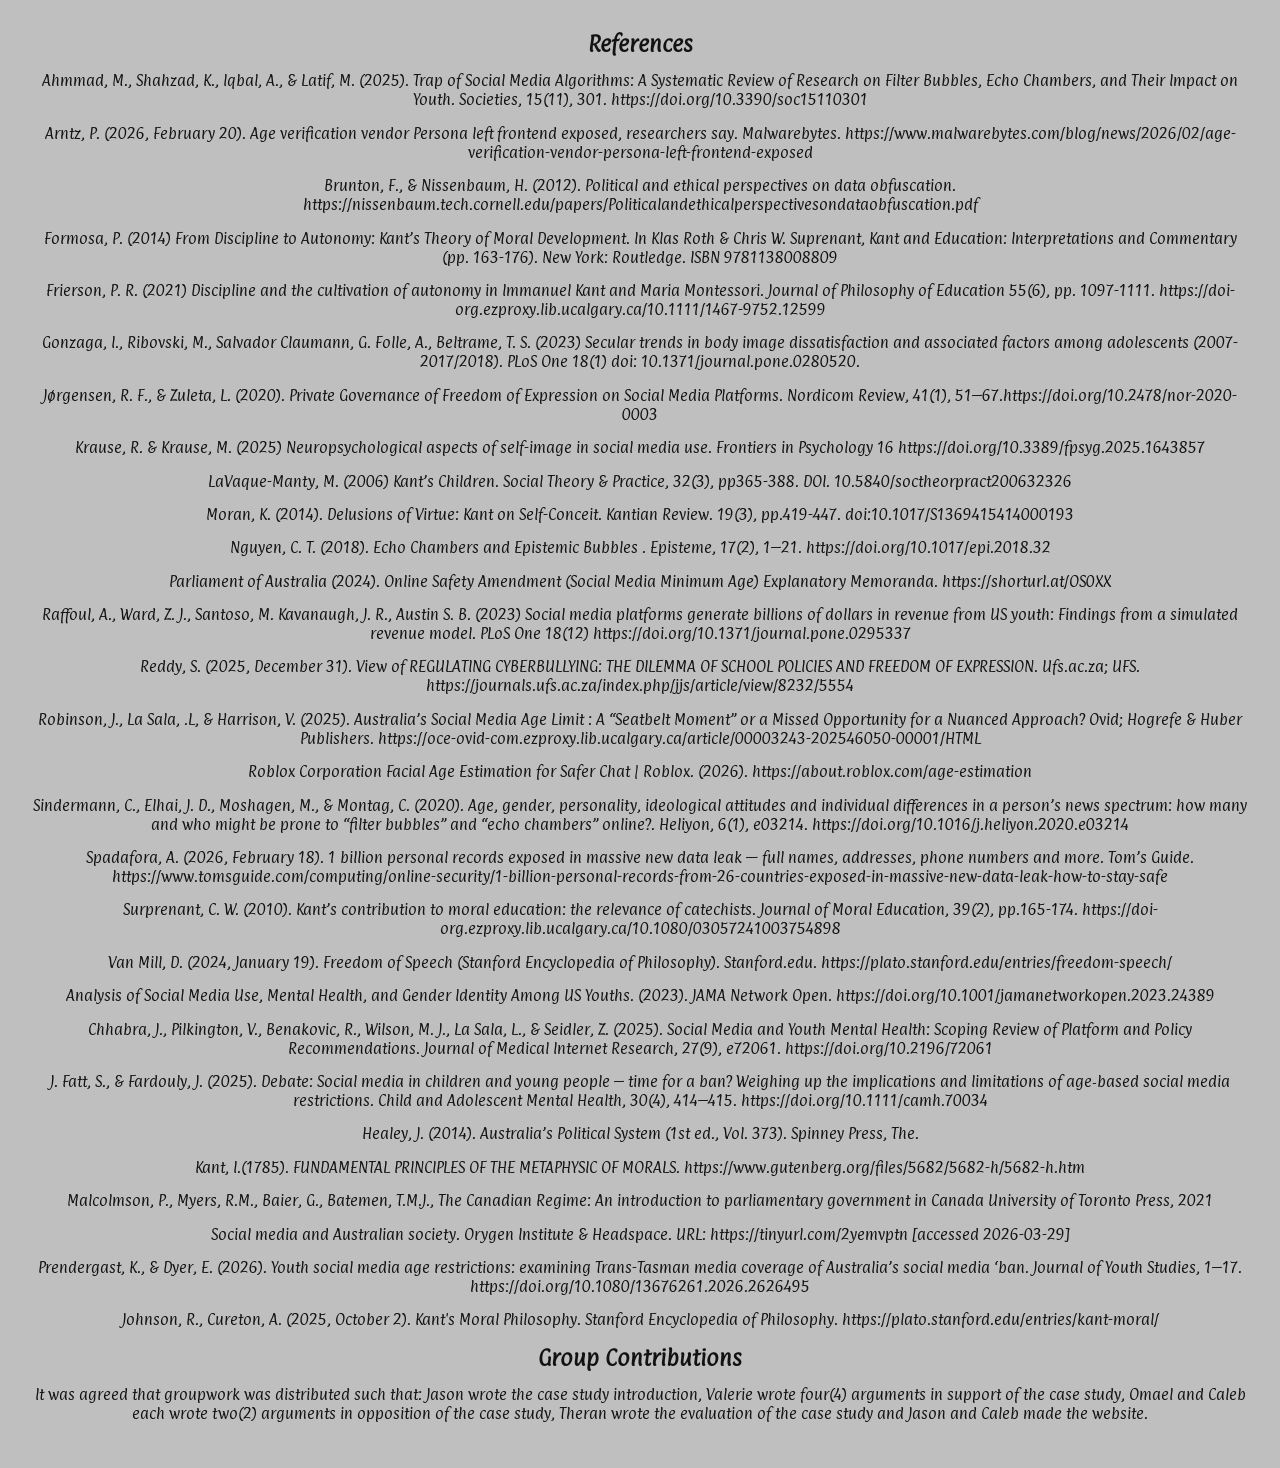
<file: sources.html>
<!DOCTYPE html>

<html>

<head>
    <title>Ethics Website</title>
    <link rel="stylesheet" href="./stylesheet.css">
    <meta name="viewport" content="width=device-width, initial-scale=1.0" charset="UTF-8">
</head>

<body class="embedded">
    <section>
        <h2>References</h2>
        <!-- PLEASEEE PLEASE PUT YOUR SOURCES HERE PLEEASEEEE -->
        <p>Ahmmad, M., Shahzad, K., Iqbal, A., & Latif, M. (2025). Trap of Social Media Algorithms: A Systematic
            Review of Research on Filter Bubbles, Echo Chambers, and Their Impact on Youth. Societies, 15(11), 301.
            https://doi.org/10.3390/soc15110301
        </p>
        <p>Arntz, P. (2026, February 20). Age verification vendor Persona left frontend exposed, researchers say.
            Malwarebytes.
            https://www.malwarebytes.com/blog/news/2026/02/age-verification-vendor-persona-left-frontend-exposed
        </p>
        <p>Brunton, F., & Nissenbaum, H. (2012). Political and ethical perspectives on data obfuscation.
            https://nissenbaum.tech.cornell.edu/papers/Politicalandethicalperspectivesondataobfuscation.pdf
        </p>
        <p>Formosa, P. (2014) From Discipline to Autonomy: Kant’s Theory of Moral Development. In Klas Roth & Chris
            W. Suprenant, Kant and Education: Interpretations and Commentary (pp. 163-176). New York: Routledge. ISBN
            9781138008809
        </p>
        <p>Frierson, P. R. (2021) Discipline and the cultivation of autonomy in Immanuel Kant and Maria Montessori.
            Journal of Philosophy of Education 55(6), pp. 1097-1111.
            https://doi-org.ezproxy.lib.ucalgary.ca/10.1111/1467-9752.12599
        </p>
        <p>Gonzaga, I., Ribovski, M., Salvador Claumann, G. Folle, A., Beltrame, T. S. (2023) Secular trends in body
            image dissatisfaction and associated factors among adolescents (2007-2017/2018). PLoS One 18(1) doi:
            10.1371/journal.pone.0280520.
        </p>
        <p>Jørgensen, R. F., & Zuleta, L. (2020). Private Governance of Freedom of Expression on Social Media
            Platforms. Nordicom Review, 41(1), 51–67.https://doi.org/10.2478/nor-2020-0003
        </p>
        <p>Krause, R. & Krause, M. (2025) Neuropsychological aspects of self-image in social media use. Frontiers in
            Psychology 16 https://doi.org/10.3389/fpsyg.2025.1643857</p>
        <p>LaVaque-Manty, M. (2006) Kant’s Children. Social Theory & Practice, 32(3), pp365-388. DOI.
            10.5840/soctheorpract200632326
        </p>
        <p>Moran, K. (2014). Delusions of Virtue: Kant on Self-Conceit. Kantian Review. 19(3), pp.419-447.
            doi:10.1017/S1369415414000193
        </p>
        <p>Nguyen, C. T. (2018). Echo Chambers and Epistemic Bubbles . Episteme, 17(2), 1–21.
            https://doi.org/10.1017/epi.2018.32
        </p>
        <p>Parliament of Australia (2024). Online Safety Amendment (Social Media Minimum Age) Explanatory Memoranda.
            https://shorturl.at/OS0XX </p>
        <p>Raffoul, A., Ward, Z. J., Santoso, M. Kavanaugh, J. R., Austin S. B. (2023) Social media platforms
            generate billions of dollars in revenue from US youth: Findings from a simulated revenue model. PLoS One
            18(12) https://doi.org/10.1371/journal.pone.0295337</p>
        <p>Reddy, S. (2025, December 31). View of REGULATING CYBERBULLYING: THE DILEMMA OF SCHOOL POLICIES AND
            FREEDOM OF EXPRESSION. Ufs.ac.za; UFS.
            https://journals.ufs.ac.za/index.php/jjs/article/view/8232/5554</p>
        <p>Robinson, J., La Sala, .L, & Harrison, V. (2025). Australia’s Social Media Age Limit : A “Seatbelt Moment” or
            a Missed Opportunity for a Nuanced Approach? Ovid; Hogrefe & Huber Publishers.
            https://oce-ovid-com.ezproxy.lib.ucalgary.ca/article/00003243-202546050-00001/HTML
        </p>
        <p>Roblox Corporation Facial Age Estimation for Safer Chat | Roblox. (2026).
            https://about.roblox.com/age-estimation</p>
        <p>Sindermann, C., Elhai, J. D., Moshagen, M., & Montag, C. (2020). Age, gender, personality, ideological
            attitudes and individual differences in a person’s news spectrum: how many and who might be prone to “filter
            bubbles” and “echo chambers” online?. Heliyon, 6(1), e03214. https://doi.org/10.1016/j.heliyon.2020.e03214
        </p>
        <p>Spadafora, A. (2026, February 18). 1 billion personal records exposed in massive new data leak — full names,
            addresses, phone numbers and more. Tom’s Guide.
            https://www.tomsguide.com/computing/online-security/1-billion-personal-records-from-26-countries-exposed-in-massive-new-data-leak-how-to-stay-safe
        </p>
        <p>Surprenant, C. W. (2010). Kant’s contribution to moral education: the relevance of catechists. Journal of
            Moral Education, 39(2), pp.165-174. https://doi-org.ezproxy.lib.ucalgary.ca/10.1080/03057241003754898
        </p>
        <p>Van Mill, D. (2024, January 19). Freedom of Speech (Stanford Encyclopedia of Philosophy). Stanford.edu.
            https://plato.stanford.edu/entries/freedom-speech/
        </p>
        <p>Analysis of Social Media Use, Mental Health, and Gender Identity Among US Youths. (2023). JAMA Network Open.
            https://doi.org/10.1001/jamanetworkopen.2023.24389</p>
        <p>Chhabra, J., Pilkington, V., Benakovic, R., Wilson, M. J., La Sala, L., & Seidler, Z. (2025). Social Media
            and Youth Mental Health: Scoping Review of Platform and Policy Recommendations. Journal of Medical Internet
            Research, 27(9), e72061. https://doi.org/10.2196/72061
        </p>
        <p>J. Fatt, S., & Fardouly, J. (2025). Debate: Social media in children and young people – time for a ban?
            Weighing up the implications and limitations of age‐based social media restrictions. Child and Adolescent
            Mental Health, 30(4), 414–415. https://doi.org/10.1111/camh.70034
        </p>
        <p>Healey, J. (2014). Australia’s Political System (1st ed., Vol. 373). Spinney Press, The.</p>
        <p>Kant, I.(1785). FUNDAMENTAL PRINCIPLES OF THE METAPHYSIC OF MORALS.
            https://www.gutenberg.org/files/5682/5682-h/5682-h.htm
        </p>
        <p>Malcolmson, P., Myers, R.M., Baier, G., Batemen, T.M.J.,
            The Canadian Regime: An introduction to parliamentary government in Canada
            University of Toronto Press, 2021
        </p>
        <p>Social media and Australian society. Orygen Institute & Headspace. URL: https://tinyurl.com/2yemvptn
            [accessed 2026-03-29]</p>
        <p>Prendergast, K., & Dyer, E. (2026). Youth social media age restrictions: examining Trans-Tasman media
            coverage of Australia’s social media ‘ban. Journal of Youth Studies, 1–17.
            https://doi.org/10.1080/13676261.2026.2626495</p>
        <p>Johnson, R., Cureton, A. (2025, October 2). Kant's Moral Philosophy. Stanford Encyclopedia of Philosophy.
            https://plato.stanford.edu/entries/kant-moral/
        </p>
        <!-- Group Contributions portion -->
        <h2>Group Contributions</h2>
        <p>
            It was agreed that groupwork was distributed such that: Jason wrote the case study introduction,
            Valerie wrote four(4) arguments in support of the case study, Omael and Caleb each wrote two(2) arguments
            in opposition of the case study, Theran wrote the evaluation of the case study and Jason and Caleb made
            the website.
        </p>
    </section>
    <script>
        (function () {
            var embedId = new URLSearchParams(window.location.search).get("embed");
            if (!embedId) return;

            function postHeight() {
                var bodyHeight = document.body ? document.body.scrollHeight : 0;
                var htmlHeight = document.documentElement ? document.documentElement.scrollHeight : 0;
                var height = Math.max(bodyHeight, htmlHeight);
                if (height > 0) {
                    window.parent.postMessage({ type: "iframe-resize", embedId: embedId, height: height }, "*");
                }
            }

            window.addEventListener("load", postHeight);
            window.addEventListener("resize", postHeight);
            postHeight();
            if (document.fonts && document.fonts.ready) {
                document.fonts.ready.then(function () {
                    postHeight();
                    requestAnimationFrame(postHeight);
                });
            }
        })();
    </script>
</body>

</html>
</file>
<file: stylesheet.css>
* {
    margin: 0;
    padding: 0;
}

html {
    scroll-behavior: smooth;
}
@font-face {
    font-family: academy-engraved;
    src: url("fonts/Academy Engraved LET Fonts.ttf");
}
@font-face {
    font-family: paprika;
    src: url("fonts/Paprika-Regular.ttf");
}
body {
    background-color: rgb(191, 191, 191);
    color: rgb(0, 0, 0);
    opacity: 90%;
    font-family: paprika;
    font-size: 80%;
}

.bg-image{
    background-image: url("./IMG_1091.jpeg");
    background-color:rgb(200, 200, 200); /* I HATE burlywood, change pls */
    height: 100%;
    background-position: center;
    background-repeat: no-repeat;
    background-size: cover;
    background-attachment: fixed;
}

.title-page{
    padding-bottom: 40%;
    padding: 5rem;
    text-align: center;
}

p, h2 {
    position: relative;
}
h3{
    padding-top: 5%;
}

.embed-section {
    scroll-margin-top: 10rem;
    
}

.page {
    padding-top: 5rem; /* Space for the fixed nav bar. */
    
}

body.embedded {
    padding-top: 0; /* Embedded pages are already inside a parent document with the nav. */
    padding-left: 5%;
    padding-right: 5%;
    text-align: center;
    padding: 30px;
    font-family: paprika;
    /* overflow:visible so scrollHeight matches full content; hidden was clipping iframe resize. */
    overflow-x: hidden;
    overflow-y: visible;
}
body.embedded p {
    margin: 0.9rem 0;
}

.embed-section {
    width: 100%;
    padding-bottom: 3%;
    border-radius: 24px;
    overflow: visible;
}
/* Two columns — only on arguments.html (loaded inside iframe; body has .arguments) */
body.embedded.arguments .arguments-grid {
    display: grid;
    grid-template-columns: repeat(2, minmax(0, 1fr));
    gap: 1rem;
    align-items: start;
    text-align: left;
}

body.embedded.arguments .arguments-page > h2 {
    text-align: center;
    margin-bottom: 1rem;
}

body.embedded.arguments .argument-card {
    background: rgba(255, 255, 255, 0.92);
    border: 1px solid rgba(210, 220, 235, 0.95);
    border-radius: 16px;
    padding: 0.75rem 1rem 1rem;
}

body.embedded.arguments .argument-card h3 {
    padding-top: 0;
    margin-bottom: 0.45rem;
}
body.embedded.arguments .argument-column{
    display: flex;
    flex-direction: column;
    gap: 1.5rem;
    background: rgba(255, 255, 255, 0.92);
    padding: 0.75rem 1rem 1rem;
    border-radius: 16px;
}
body.embedded.arguments .argument-card p {
    margin: 0;
    border: 0;
    background: transparent;
    padding: 0;
    border-radius: 0;
}

.embed-section iframe {
    width: 92%;
    min-height: 12rem;
    height: auto;
    margin: 0 auto;
    border: 0;
    display: block;
    overflow: visible;
    border-radius: 24px;
    box-shadow: 0 12px 30px rgba(0, 0, 0, 0.22);
}

/* Rounded mask + shadow on wrapper so tall embeds don’t draw past the frame. */
.embed-section--clip .embed-frame {
    width: 92%;
    margin: 0 auto;
    border-radius: 24px;
    overflow: hidden;
    box-shadow: 0 12px 30px rgba(0, 0, 0, 0.22);
}

.embed-section--clip .embed-frame iframe {
    width: 100%;
    margin: 0;
    border-radius: 0;
    box-shadow: none;
    display: block;
}

body.embedded.analysis {
    overflow-x: visible;
    text-align: left;
}

body.embedded.analysis h2 {
    text-align: center;
}
.embed-section p{
    border-radius: 24px;
    background: rgba(255, 255, 255, 0.9);
    border: 1px solid rgba(210, 220, 235, 0.95);
    padding: 1rem 1.2rem;
}
/* Nav bar w/ base + theme per section (synced via header[data-active-section] on index). */
nav {
    background-color: rgb(245, 245, 245);
    position: fixed;
    top: 0;
    width: 100%;
    z-index: 1;
    border-bottom: 2px solid rgb(220, 220, 220);
    transition: background-color 0.25s ease, border-color 0.25s ease;
}

/* Actual button changes shenanigans. */
nav a,
nav tittle {
    color: rgb(0, 0, 0);
    font-size: 25px;
    font-family: academy-engraved, monospace, sans-serif; /* Change font here */
    padding: 20px 2.5%;
    text-decoration: none;
    float: left;
}

nav #active {
    background-color: rgba(255, 255, 255, 0.85);
}

/*Color changing to indicate a new heading*/
header[data-active-section="top"] nav {
    background-color: rgb(245, 245, 245); /* default color*/
    border-bottom-color: rgb(200, 200, 200); /* active color*/
}

header[data-active-section="introduction"] nav {
    background-color: rgb(232, 242, 255); /* default color*/
    border-bottom-color: rgb(120, 160, 210); /* active color*/
}

header[data-active-section="analysis"] nav {
    background-color: rgb(240, 248, 240); /* default color*/
    border-bottom-color: rgb(100, 150, 110); /* active color*/
}

header[data-active-section="arguments"] nav {
    background-color: rgb(255, 242, 235); /* default color*/
    border-bottom-color: rgb(200, 130, 90); /* active color*/
}

header[data-active-section="sources"] nav {
    background-color: rgb(248, 242, 255); /* default color*/
    border-bottom-color: rgb(150, 120, 190); /* active color*/
}
</file>
